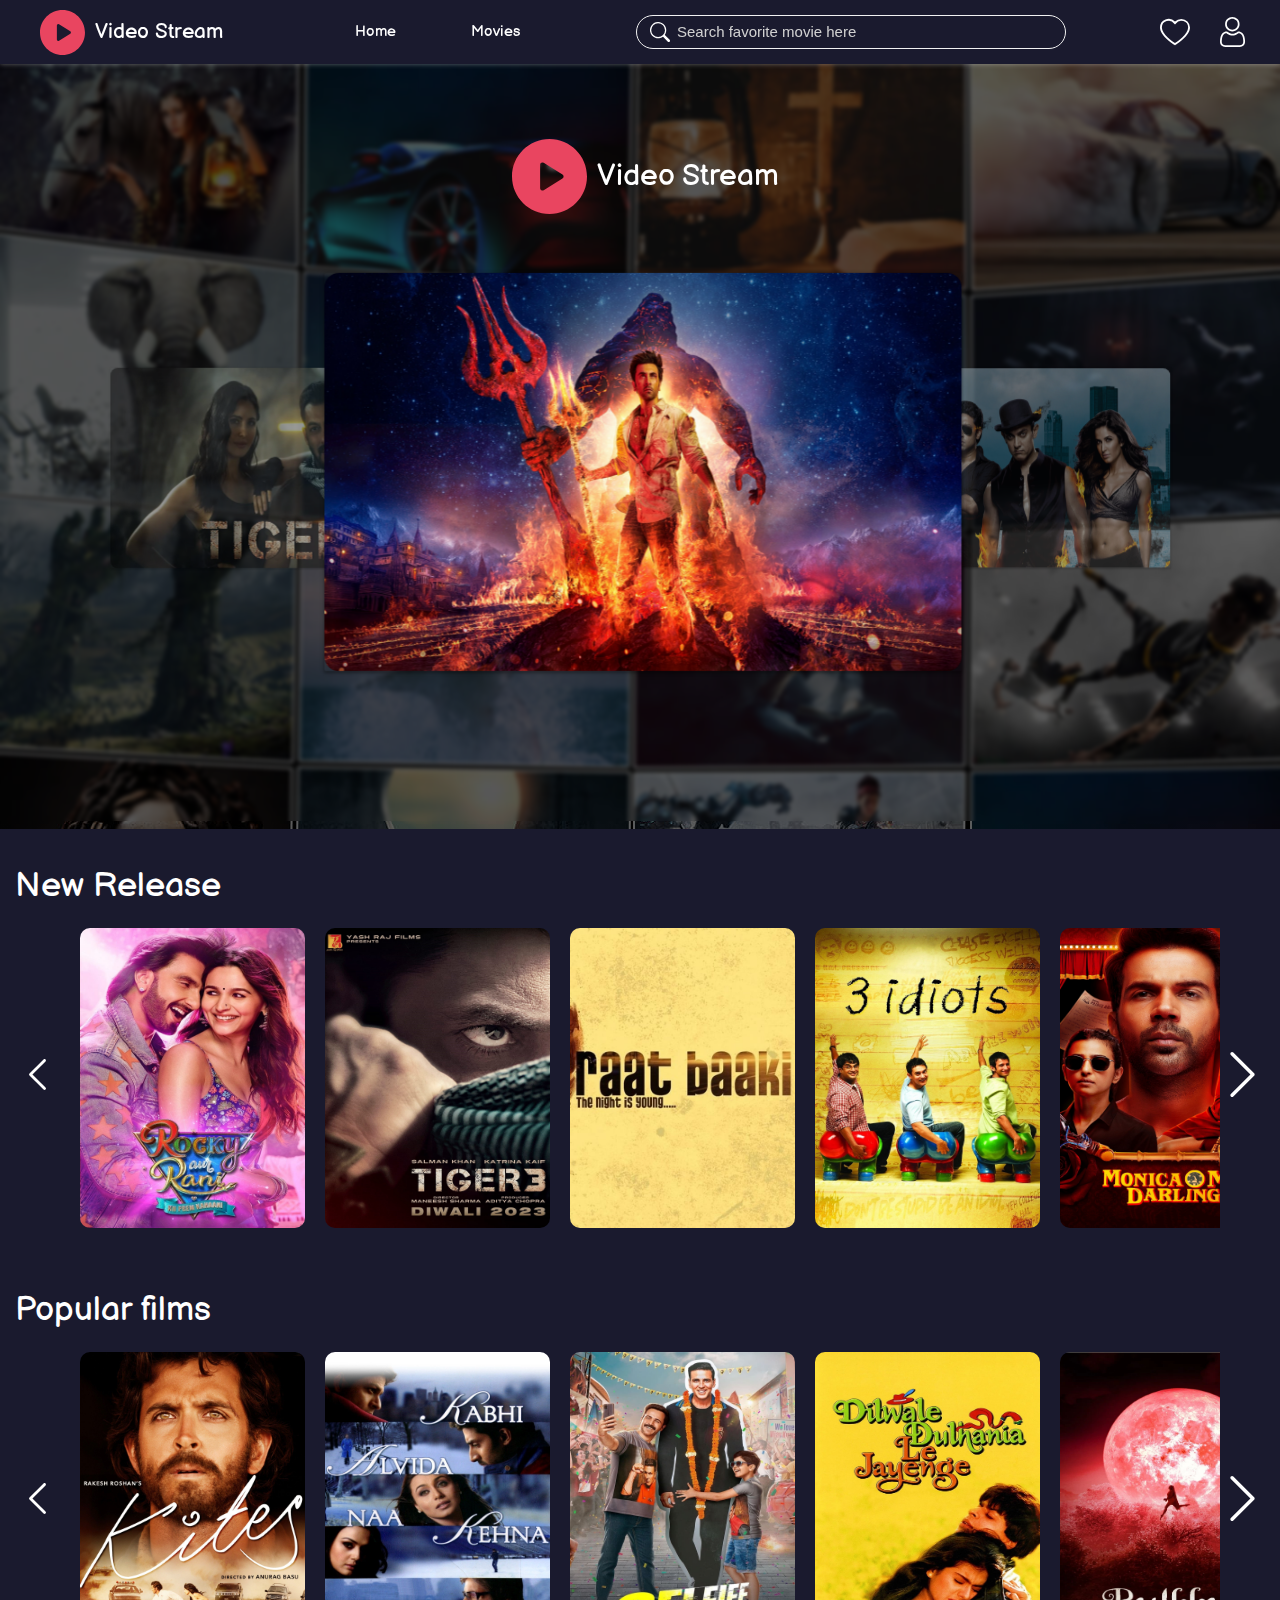
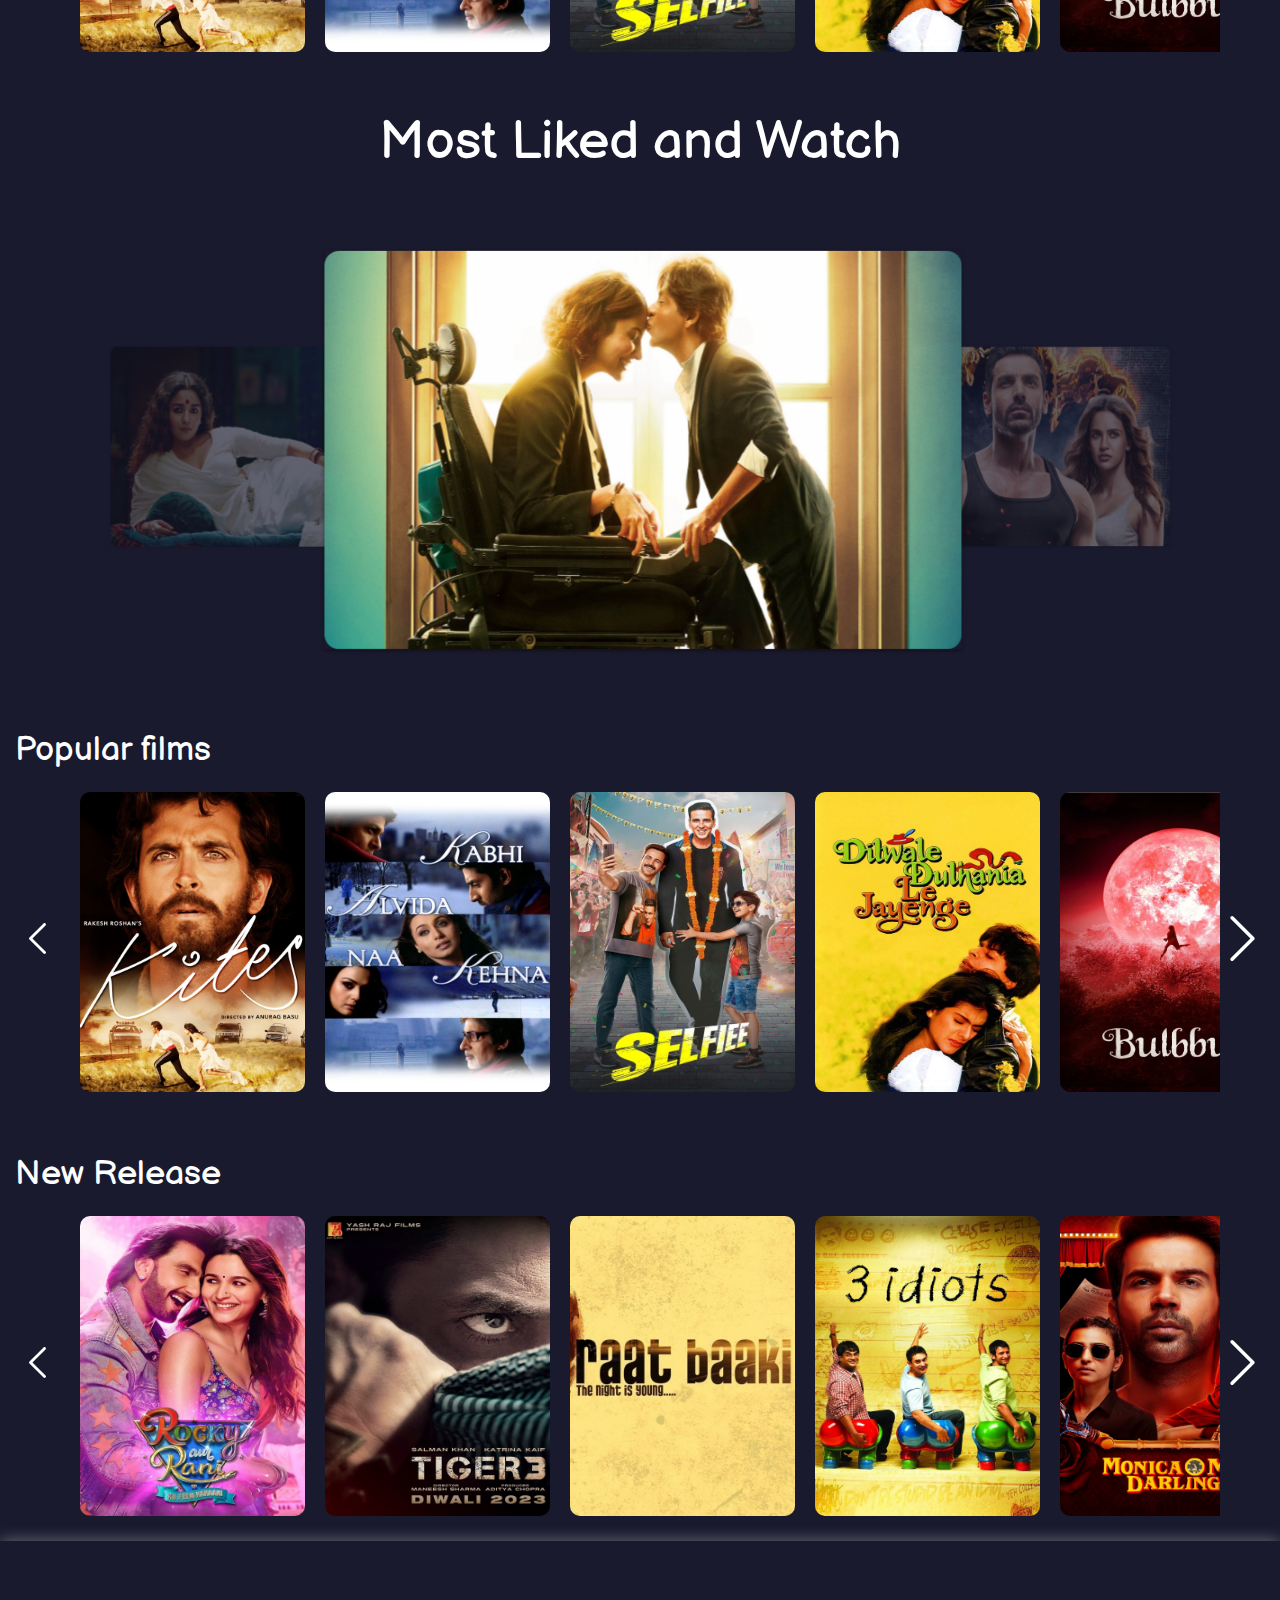
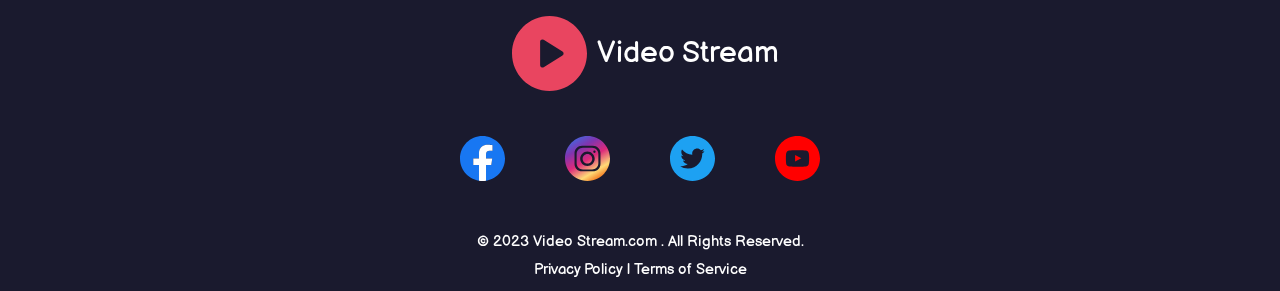
<file: index.html>
<!DOCTYPE html>
<html lang="en">

<head>
    <meta charset="UTF-8">
    <meta name="viewport" content="width=device-width, initial-scale=1.0">
    <title>Video Stream</title>
    <!-- <link href="https://fonts.googleapis.com/css2?family=Bebas+Neue&display=swap" rel="stylesheet"> -->
    <link rel="stylesheet" href="https://cdnjs.cloudflare.com/ajax/libs/materialize/1.0.0/css/materialize.min.css">
    <link rel="stylesheet" href="css/style.css">
    <link rel="icon" type="image/x-icon" href="img/logo.svg">

</head>

<body>

    <nav class="navbar">
        <div class="logo">
            <img src="img/logo.svg" alt="" />
            Video Stream
        </div>
        <ul class="ul-1">
            <li><a href="/">Home</a></li>
            <li><a href="moviesList.html">Movies</a>
                <ul class="sub-list">
                    <li><a href="">All Movies</a></li>
                    <li><a href="">Genres</a>
                        <ul class="sub-list-2">
                            <li><a href="">Science Fiction</a></li>
                            <li><a href="">Fantasy</a></li>
                            <li><a href="">Adventure</a></li>
                            <li><a href="">Action</a></li>
                            <li><a href="">Animated</a></li>
                            <li><a href="">Mystery</a></li>
                            <li><a href="">Thriller</a></li>
                            <li><a href="">Horror</a></li>
                            <li><a href="">Comedy</a></li>
                            <li><a href="">Drama</a></li>
                            <li><a href="">Romantic</a></li>
                            <li><a href="">Biography</a></li>
                        </ul>
                    </li>
                    <li><a href="">Language</a>
                        <ul class="sub-list-2">
                            <li><a href="">Hindi</a></li>
                            <li><a href="">English</a></li>
                            <li><a href="">Tamil</a></li>
                            <li><a href="">Telugu</a></li>
                            <li><a href="">Malayalam</a></li>
                            <li><a href="">Kannada</a></li>
                            <li><a href="">Bengali</a></li>
                            <li><a href="">Marathi</a></li>
                            <li><a href="">Punjabi</a></li>
                            <li><a href="">Gujarati</a></li>
                            <li><a href="">Korean</a></li>
                            <li><a href="">Japanese</a></li>
                            <li><a href="">Spanish</a></li>
                            <li><a href="">French</a></li>
                            <li><a href="">Chinese</a></li>
                            <li><a href="">German</a></li>
                            <li><a href="">Italian</a></li>
                            <li><a href="">Portuguese</a></li>
                        </ul>
                    </li>
                </ul>
            </li>
        </ul>
        <div class="nav-search-bar">
            <input type="text" class="nav-i" placeholder="Search favorite movie here " name="" id="" />
        </div>
        <div class="sd-s">
            <li><a href=""><img src="img/heart-icon.svg" alt=""></a></li>
            <li><a href=""><img src="img/user-icon.svg" alt=""></a></li>
        </div>
    </nav>


    <div class="banner-container">
        <div class="back-blur">
            <div class="logo-1">
                <img src="img/logo.svg" alt="" />
                Video Stream
            </div>

            <div class="carousel">
                <div class="carousel-item">
                    <div class="card">
                        <img class="card-image" src="img/back/back-1.jpg" alt="">
                    </div>
                </div>
                <div class="carousel-item">
                    <div class="card">
                        <img class="card-image" src="img/back/back-2.jpg" alt="">


                    </div>
                </div>
                <div class="carousel-item">
                    <div class="card">
                        <img class="card-image" src="img/back/back-3.jpg" alt="">


                    </div>
                </div>
                <div class="carousel-item">
                    <div class="card">
                        <img class="card-image" src="img/back/back-5.jpg" alt="">


                    </div>
                </div>
            </div>

        </div>
    </div>

    <div class="container">

        <div class="mo-list">
            <h4>New Release</h4>
            <div id="slider-container">
                <div onclick="scrollLeft1(this)" class="c-btns">
                    <img src="img/pre-icon.svg" alt="">
                </div>
                <div class="slider-parent">

                    <div class="slide">
                        <div class="m-card">
                            <div class="m-card-overlay"></div>
                            <img class="m-card-image" src="/img/card-img/card-1.jpg" alt="">
                            <div class="m-card-details fadeIn-bottom">
                                <h3 class="m-card-title">This is a Movie Name</h3>
                                <p class="m-card-text">This is a short description</p>
                            </div>

                        </div>
                    </div>
                    <div class="slide">
                        <div class="m-card">
                            <div class="m-card-overlay"></div>
                            <img class="m-card-image" src="/img/card-img/card-2.jpg" alt="">
                            <div class="m-card-details fadeIn-bottom">
                                <h3 class="m-card-title">This is a Movie Name</h3>
                                <p class="m-card-text">This is a short description</p>
                            </div>

                        </div>
                    </div>
                    <div class="slide">
                        <div class="m-card">
                            <div class="m-card-overlay"></div>
                            <img class="m-card-image" src="/img/card-img/card-3.jpg" alt="">
                            <div class="m-card-details fadeIn-bottom">
                                <h3 class="m-card-title">This is a Movie Name</h3>
                                <p class="m-card-text">This is a short description</p>
                            </div>

                        </div>
                    </div>
                    <div class="slide">
                        <div class="m-card">
                            <div class="m-card-overlay"></div>
                            <img class="m-card-image" src="/img/card-img/card-4.jpg" alt="">
                            <div class="m-card-details fadeIn-bottom">
                                <h3 class="m-card-title">This is a Movie Name</h3>
                                <p class="m-card-text">This is a short description</p>
                            </div>

                        </div>
                    </div>
                    <div class="slide">
                        <div class="m-card">
                            <div class="m-card-overlay"></div>
                            <img class="m-card-image" src="/img/card-img/card-5.jpg" alt="">
                            <div class="m-card-details fadeIn-bottom">
                                <h3 class="m-card-title">This is a Movie Name</h3>
                                <p class="m-card-text">This is a short description</p>
                            </div>

                        </div>
                    </div>
                    <div class="slide">
                        <div class="m-card">
                            <div class="m-card-overlay"></div>
                            <img class="m-card-image" src="/img/card-img/card-6.jpg" alt="">
                            <div class="m-card-details fadeIn-bottom">
                                <h3 class="m-card-title">This is a Movie Name</h3>
                                <p class="m-card-text">This is a short description</p>
                            </div>

                        </div>
                    </div>
                    <div class="slide">
                        <div class="m-card">
                            <div class="m-card-overlay"></div>
                            <img class="m-card-image" src="/img/card-img/card-7.jpg" alt="">
                            <div class="m-card-details fadeIn-bottom">
                                <h3 class="m-card-title">This is a Movie Name</h3>
                                <p class="m-card-text">This is a short description</p>
                            </div>
                        </div>
                    </div>
                    <div class="slide">
                        <div class="m-card">
                            <div class="m-card-overlay"></div>
                            <img class="m-card-image" src="/img/card-img/card-17.jpg" alt="">
                            <div class="m-card-details fadeIn-bottom">
                                <h3 class="m-card-title">This is a Movie Name</h3>
                                <p class="m-card-text">This is a short description</p>
                            </div>
                        </div>
                    </div>
                </div>
                <div onclick="scrollRight(this)" class="c-btns">
                    <img src="img/next-icon.svg" alt="">
                </div>
            </div>

        </div>
        <div class="mo-list">
            <h4>Popular films</h4>
            <div id="slider-container">
                <div onclick="scrollLeft1(this)" class="c-btns">
                    <img src="img/pre-icon.svg" alt="">
                </div>
                <div class="slider-parent">

                    <div class="slide">
                        <div class="m-card">
                            <div class="m-card-overlay"></div>
                            <img class="m-card-image" src="/img/card-img/card-8.jpg" alt="">
                            <div class="m-card-details fadeIn-bottom">
                                <h3 class="m-card-title">This is a Movie Name</h3>
                                <p class="m-card-text">This is a short description</p>
                            </div>

                        </div>
                    </div>
                    <div class="slide">
                        <div class="m-card">
                            <div class="m-card-overlay"></div>
                            <img class="m-card-image" src="/img/card-img/card-9.jpg" alt="">
                            <div class="m-card-details fadeIn-bottom">
                                <h3 class="m-card-title">This is a Movie Name</h3>
                                <p class="m-card-text">This is a short description</p>
                            </div>

                        </div>
                    </div>
                    <div class="slide">
                        <div class="m-card">
                            <div class="m-card-overlay"></div>
                            <img class="m-card-image" src="/img/card-img/card-10.jpg" alt="">
                            <div class="m-card-details fadeIn-bottom">
                                <h3 class="m-card-title">This is a Movie Name</h3>
                                <p class="m-card-text">This is a short description</p>
                            </div>

                        </div>
                    </div>
                    <div class="slide">
                        <div class="m-card">
                            <div class="m-card-overlay"></div>
                            <img class="m-card-image" src="/img/card-img/card-11.jpg" alt="">
                            <div class="m-card-details fadeIn-bottom">
                                <h3 class="m-card-title">This is a Movie Name</h3>
                                <p class="m-card-text">This is a short description</p>
                            </div>

                        </div>
                    </div>
                    <div class="slide">
                        <div class="m-card">
                            <div class="m-card-overlay"></div>
                            <img class="m-card-image" src="/img/card-img/card-12.jpg" alt="">
                            <div class="m-card-details fadeIn-bottom">
                                <h3 class="m-card-title">This is a Movie Name</h3>
                                <p class="m-card-text">This is a short description</p>
                            </div>

                        </div>
                    </div>
                    <div class="slide">
                        <div class="m-card">
                            <div class="m-card-overlay"></div>
                            <img class="m-card-image" src="/img/card-img/card-13.jpg" alt="">
                            <div class="m-card-details fadeIn-bottom">
                                <h3 class="m-card-title">This is a Movie Name</h3>
                                <p class="m-card-text">This is a short description</p>
                            </div>

                        </div>
                    </div>
                    <div class="slide">
                        <div class="m-card">
                            <div class="m-card-overlay"></div>
                            <img class="m-card-image" src="/img/card-img/card-14.jpg" alt="">
                            <div class="m-card-details fadeIn-bottom">
                                <h3 class="m-card-title">This is a Movie Name</h3>
                                <p class="m-card-text">This is a short description</p>
                            </div>
                        </div>
                    </div>
                    <div class="slide">
                        <div class="m-card">
                            <div class="m-card-overlay"></div>
                            <img class="m-card-image" src="/img/card-img/card-15.jpg" alt="">
                            <div class="m-card-details fadeIn-bottom">
                                <h3 class="m-card-title">This is a Movie Name</h3>
                                <p class="m-card-text">This is a short description</p>
                            </div>
                        </div>
                    </div>
                    <div class="slide">
                        <div class="m-card">
                            <div class="m-card-overlay"></div>
                            <img class="m-card-image" src="/img/card-img/card-16.jpg" alt="">
                            <div class="m-card-details fadeIn-bottom">
                                <h3 class="m-card-title">This is a Movie Name</h3>
                                <p class="m-card-text">This is a short description</p>
                            </div>
                        </div>
                    </div>
                </div>
                <div onclick="scrollRight(this)" class="c-btns">
                    <img src="img/next-icon.svg" alt="">
                </div>
            </div>


        </div>
        <div class="mo-slider">
            <h2>Most Liked and Watch</h2>
            <div class="carousel">
                <div class="carousel-item">
                    <div class="card">
                        <img class="card-image" src="img/back/back-10.jpg" alt="">
                    </div>
                </div>
                <div class="carousel-item">
                    <div class="card">
                        <img class="card-image" src="img/back/back-11.jpg" alt="">


                    </div>
                </div>
                <div class="carousel-item">
                    <div class="card">
                        <img class="card-image" src="img/back/back-9.jpg" alt="">


                    </div>
                </div>
            </div>
        </div>
        <div class="mo-list">
            <h4>Popular films</h4>
            <div id="slider-container">
                <div onclick="scrollLeft1(this)" class="c-btns">
                    <img src="img/pre-icon.svg" alt="">
                </div>
                <div class="slider-parent">

                    <div class="slide">
                        <div class="m-card">
                            <div class="m-card-overlay"></div>
                            <img class="m-card-image" src="/img/card-img/card-8.jpg" alt="">
                            <div class="m-card-details fadeIn-bottom">
                                <h3 class="m-card-title">This is a Movie Name</h3>
                                <p class="m-card-text">This is a short description</p>
                            </div>

                        </div>
                    </div>
                    <div class="slide">
                        <div class="m-card">
                            <div class="m-card-overlay"></div>
                            <img class="m-card-image" src="/img/card-img/card-9.jpg" alt="">
                            <div class="m-card-details fadeIn-bottom">
                                <h3 class="m-card-title">This is a Movie Name</h3>
                                <p class="m-card-text">This is a short description</p>
                            </div>

                        </div>
                    </div>
                    <div class="slide">
                        <div class="m-card">
                            <div class="m-card-overlay"></div>
                            <img class="m-card-image" src="/img/card-img/card-10.jpg" alt="">
                            <div class="m-card-details fadeIn-bottom">
                                <h3 class="m-card-title">This is a Movie Name</h3>
                                <p class="m-card-text">This is a short description</p>
                            </div>

                        </div>
                    </div>
                    <div class="slide">
                        <div class="m-card">
                            <div class="m-card-overlay"></div>
                            <img class="m-card-image" src="/img/card-img/card-11.jpg" alt="">
                            <div class="m-card-details fadeIn-bottom">
                                <h3 class="m-card-title">This is a Movie Name</h3>
                                <p class="m-card-text">This is a short description</p>
                            </div>

                        </div>
                    </div>
                    <div class="slide">
                        <div class="m-card">
                            <div class="m-card-overlay"></div>
                            <img class="m-card-image" src="/img/card-img/card-12.jpg" alt="">
                            <div class="m-card-details fadeIn-bottom">
                                <h3 class="m-card-title">This is a Movie Name</h3>
                                <p class="m-card-text">This is a short description</p>
                            </div>

                        </div>
                    </div>
                    <div class="slide">
                        <div class="m-card">
                            <div class="m-card-overlay"></div>
                            <img class="m-card-image" src="/img/card-img/card-13.jpg" alt="">
                            <div class="m-card-details fadeIn-bottom">
                                <h3 class="m-card-title">This is a Movie Name</h3>
                                <p class="m-card-text">This is a short description</p>
                            </div>

                        </div>
                    </div>
                    <div class="slide">
                        <div class="m-card">
                            <div class="m-card-overlay"></div>
                            <img class="m-card-image" src="/img/card-img/card-14.jpg" alt="">
                            <div class="m-card-details fadeIn-bottom">
                                <h3 class="m-card-title">This is a Movie Name</h3>
                                <p class="m-card-text">This is a short description</p>
                            </div>
                        </div>
                    </div>
                    <div class="slide">
                        <div class="m-card">
                            <div class="m-card-overlay"></div>
                            <img class="m-card-image" src="/img/card-img/card-15.jpg" alt="">
                            <div class="m-card-details fadeIn-bottom">
                                <h3 class="m-card-title">This is a Movie Name</h3>
                                <p class="m-card-text">This is a short description</p>
                            </div>
                        </div>
                    </div>
                    <div class="slide">
                        <div class="m-card">
                            <div class="m-card-overlay"></div>
                            <img class="m-card-image" src="/img/card-img/card-16.jpg" alt="">
                            <div class="m-card-details fadeIn-bottom">
                                <h3 class="m-card-title">This is a Movie Name</h3>
                                <p class="m-card-text">This is a short description</p>
                            </div>
                        </div>
                    </div>
                </div>
                <div onclick="scrollRight(this)" class="c-btns">
                    <img src="img/next-icon.svg" alt="">
                </div>
            </div>


        </div>
        <div class="mo-list">
            <h4>New Release</h4>
            <div id="slider-container">
                <div onclick="scrollLeft1(this)" class="c-btns">
                    <img src="img/pre-icon.svg" alt="">
                </div>
                <div class="slider-parent">

                    <div class="slide">
                        <div class="m-card">
                            <div class="m-card-overlay"></div>
                            <img class="m-card-image" src="/img/card-img/card-1.jpg" alt="">
                            <div class="m-card-details fadeIn-bottom">
                                <h3 class="m-card-title">This is a Movie Name</h3>
                                <p class="m-card-text">This is a short description</p>
                            </div>

                        </div>
                    </div>
                    <div class="slide">
                        <div class="m-card">
                            <div class="m-card-overlay"></div>
                            <img class="m-card-image" src="/img/card-img/card-2.jpg" alt="">
                            <div class="m-card-details fadeIn-bottom">
                                <h3 class="m-card-title">This is a Movie Name</h3>
                                <p class="m-card-text">This is a short description</p>
                            </div>

                        </div>
                    </div>
                    <div class="slide">
                        <div class="m-card">
                            <div class="m-card-overlay"></div>
                            <img class="m-card-image" src="/img/card-img/card-3.jpg" alt="">
                            <div class="m-card-details fadeIn-bottom">
                                <h3 class="m-card-title">This is a Movie Name</h3>
                                <p class="m-card-text">This is a short description</p>
                            </div>

                        </div>
                    </div>
                    <div class="slide">
                        <div class="m-card">
                            <div class="m-card-overlay"></div>
                            <img class="m-card-image" src="/img/card-img/card-4.jpg" alt="">
                            <div class="m-card-details fadeIn-bottom">
                                <h3 class="m-card-title">This is a Movie Name</h3>
                                <p class="m-card-text">This is a short description</p>
                            </div>

                        </div>
                    </div>
                    <div class="slide">
                        <div class="m-card">
                            <div class="m-card-overlay"></div>
                            <img class="m-card-image" src="/img/card-img/card-5.jpg" alt="">
                            <div class="m-card-details fadeIn-bottom">
                                <h3 class="m-card-title">This is a Movie Name</h3>
                                <p class="m-card-text">This is a short description</p>
                            </div>

                        </div>
                    </div>
                    <div class="slide">
                        <div class="m-card">
                            <div class="m-card-overlay"></div>
                            <img class="m-card-image" src="/img/card-img/card-6.jpg" alt="">
                            <div class="m-card-details fadeIn-bottom">
                                <h3 class="m-card-title">This is a Movie Name</h3>
                                <p class="m-card-text">This is a short description</p>
                            </div>

                        </div>
                    </div>
                    <div class="slide">
                        <div class="m-card">
                            <div class="m-card-overlay"></div>
                            <img class="m-card-image" src="/img/card-img/card-7.jpg" alt="">
                            <div class="m-card-details fadeIn-bottom">
                                <h3 class="m-card-title">This is a Movie Name</h3>
                                <p class="m-card-text">This is a short description</p>
                            </div>
                        </div>
                    </div>
                    <div class="slide">
                        <div class="m-card">
                            <div class="m-card-overlay"></div>
                            <img class="m-card-image" src="/img/card-img/card-17.jpg" alt="">
                            <div class="m-card-details fadeIn-bottom">
                                <h3 class="m-card-title">This is a Movie Name</h3>
                                <p class="m-card-text">This is a short description</p>
                            </div>
                        </div>
                    </div>
                </div>
                <div onclick="scrollRight(this)" class="c-btns">
                    <img src="img/next-icon.svg" alt="">
                </div>
            </div>
        </div>

    </div>

    <div class="footer">
        <div class="logo-1">
            <img src="img/logo.svg" alt="" />
            Video Stream
        </div>
        <div class="s-icons">
            <img class="s-icon" src="img/facebook-round-color-icon.svg" alt="">
            <img class="s-icon" src="img/instagram-round-color-icon.svg" alt="">
            <img class="s-icon" src="img/twitter-round-color-icon.svg" alt="">
            <img class="s-icon" src="img/youtube-round-color-icon.svg" alt="">
        </div>
        <div class="c-f-name">
            &copy; 2023 Video Stream.com . All Rights Reserved.

        </div>
        <div class="p-t-con">
            <a href="#">Privacy Policy</a> | <a href="#">Terms of Service</a>
        </div>
    </div>


    <script src="js/script.js"></script>


    <script src="https://unpkg.com/swiper/swiper-bundle.min.js"></script>
    <script src="https://cdnjs.cloudflare.com/ajax/libs/jquery/3.4.1/jquery.min.js"></script>
    <script src="https://cdnjs.cloudflare.com/ajax/libs/materialize/1.0.0/js/materialize.min.js"></script>
    <script>
        $(document).ready(function () {
            $('.carousel').carousel({
                padding: 200
            });
            autoplay();
            function autoplay() {
                $('.carousel').carousel('next');
                setTimeout(autoplay, 2000);
            }
        });
    </script>
</body>

</html>
</file>
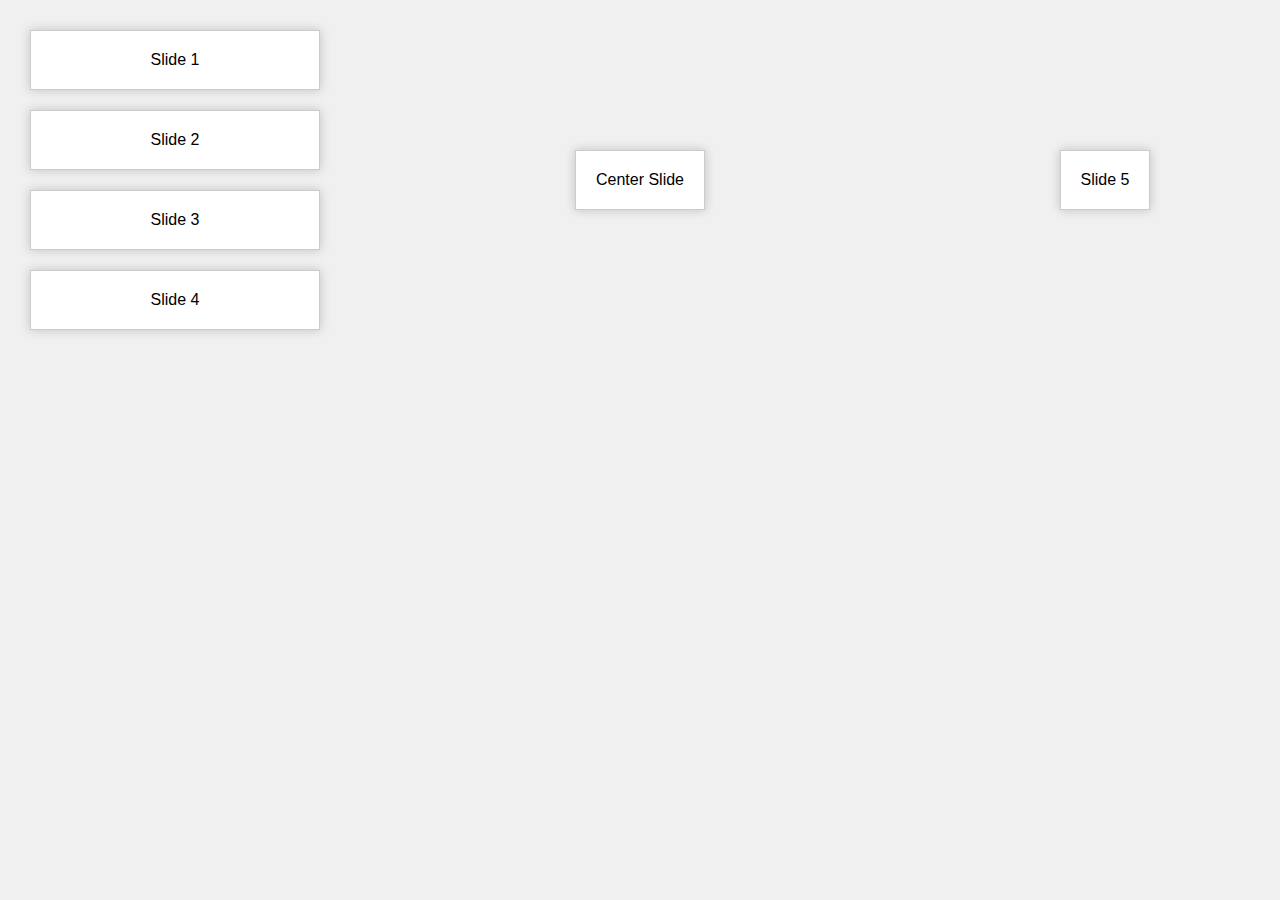
<file: raw/index.html>
<!DOCTYPE html>
<html lang="en">
<head>
    <meta charset="UTF-8">
    <meta name="viewport" content="width=device-width, initial-scale=1.0">
    <link rel="stylesheet" href="styles.css">
    <title>Card Slider</title>
</head>
<body>
    <div class="slider-container">
        <div class="left-slides">
            <div class="card">Slide 1</div>
            <div class="card">Slide 2</div>
            <div class="card">Slide 3</div>
            <div class="card">Slide 4</div>
        </div>
        <div class="center-slide">
            <div class="card">Center Slide</div>
        </div>
        <div class="right-slide">
            <div class="card">Slide 5</div>
        </div>
    </div>
    <script src="script.js"></script>
</body>
</html>
</file>
<file: css/style.css>
@import url('https://fonts.googleapis.com/css2?family=Balsamiq+Sans&family=Open+Sans:wght@300&family=Poppins:wght@200;300&display=swap');

:root {
    --color1: #0F3460;
    --color2: #16213E;
    --color3: #176B87;
    --color4: #1A1A2E;
    --white: #fff;
    --color5: #E94560;
}

body::-webkit-scrollbar {
    width: 8px;
  }
  
body::-webkit-scrollbar-thumb {
    background-color: #888;
    border-radius: 4px;
  }

* {
    padding: 0;
    margin: 0;
    box-sizing: border-box;
}

body {
    font-family: 'Balsamiq Sans', cursive;
    /* font-family: 'Open Sans', sans-serif; */
    background-color: var(--color4)!important;
    color: var(--white);
    position: relative;
}

.navbar{
    display: flex;
    flex-direction: row;
    box-shadow: 0 0 5px 0px rgba(255, 255, 255, 0.37);
    backdrop-filter: blur(15px);
    justify-content: space-between;
    padding: .5rem 1rem;
    background-color: transparent;
    position: relative;
    z-index: 1;
}

.logo {
    display: flex;
    align-items: center;
    margin: 5px 1rem;
    font-size: 1.4rem;
}

.logo img {
    width: 3rem;
    margin: 0 10px;
}



.nav-search-bar {
    display: flex;
    align-items: center;
}

.nav-i{
    width: 30vw !important;
    flex: 1 !important;
    height: auto!important  ;
    padding: 10px !important;
    border-radius: 3rem !important;
    margin: 0 !important;
    font-size: 1rem !important;
    border: 1px solid #f2f2f2 !important;
    padding: 0.5rem 4px 0.5rem 40px !important;
    background: transparent url("data:image/svg+xml,%3Csvg xmlns='http://www.w3.org/2000/svg' width='20' height='20'  class='bi bi-search' viewBox='0 0 16 16'%3E%3Cpath fill='white' d='M11.742 10.344a6.5 6.5 0 1 0-1.397 1.398h-.001c.03.04.062.078.098.115l3.85 3.85a1 1 0 0 0 1.415-1.414l-3.85-3.85a1.007 1.007 0 0 0-.115-.1zM12 6.5a5.5 5.5 0 1 1-11 0 5.5 5.5 0 0 1 11 0z'%3E%3C/path%3E%3C/svg%3E") no-repeat 13px center;
    background-color: transparent !important;
    color: white !important;
    font-weight: 200 !important;
}

.nav-i:focus-visible {
    outline: none;
    border: 1px solid #f2f2f2 !important;
}
.nav-i:focus {
    outline: none !important;
    border: 1px solid #f2f2f2 !important;
    box-shadow: none !important;
}

.ul-1 {
    list-style: none;
    display: flex;
    align-items: center;
    font-size: 1.2rem;
}

.ul-1 li {
    margin: 0 1.5rem;
}

.ul-1 li a {
    text-decoration: none;
    color: white;
}


.sub-list{
    list-style: none;
    display: block;
    position: absolute;
    z-index: 2;
    color: #fff;
    background-color: #16213eae;
    backdrop-filter: blur(2px);
    width:8rem;
    border-radius: 10px;
    transition: 0.3s;
    -ms-filter: "progid:DXImageTransform.Microsoft.Alpha(Opacity=0)";
    filter: alpha(opacity=0);
    opacity: 0;
    visibility: hidden;
}
.ul-1 li:hover .sub-list{
    -ms-filter: "progid:DXImageTransform.Microsoft.Alpha(Opacity=100)";
    filter: alpha(opacity=100);
    opacity: 1;
    visibility: visible;
}
.sub-list li{
    position: relative;
    width: 100%;
    margin: auto;

}
.sub-list li:hover .sub-list-2{
    -ms-filter: "progid:DXImageTransform.Microsoft.Alpha(Opacity=100)";
    filter: alpha(opacity=100);
    opacity: 1;
    visibility: visible;
}

.sub-list-2{
    position: absolute;
    left: 8.2rem;
    top: 0;
    display: grid;
    width: 30rem;
    background-color: #16213eae;
    backdrop-filter: blur(2px);
    border-radius: 10px;
    grid-template-columns: auto auto auto;
    transition: 0.3s;
    -ms-filter: "progid:DXImageTransform.Microsoft.Alpha(Opacity=0)";
    filter: alpha(opacity=0);
    opacity: 0;
    visibility: hidden;
}
.sub-list-2 li{
   text-align: center;
}
.sub-list-2 li a{
   line-height: 50px;
}

.sd-s {
    list-style: none;
    display: flex;
    align-items: center;
    justify-content: center;
}
.sd-s a{
    display: flex;
    align-items: center;
    width: 100%;
    height: 100%;
}

.sd-s img {
    width: 2rem;
    margin: auto 15px;
}




.banner-container {
    height: 85vh;
    width: 100%;
    position: relative;
    background: linear-gradient(0deg, rgba(0, 0, 0, 0.55) 0%, rgba(0, 0, 0, 0.55) 100%), url('/img/banner-img.jpeg'), lightgray 50% / cover no-repeat;
    
}

.back-blur {
    width: 100%;
    height: 99%;
    backdrop-filter: blur(2px);
    display: flex;
    flex-direction: column;
    align-items: center;
    z-index: 0;
    position: relative;
}

.logo-1 {
    display: flex;
    align-items: center;
    margin: 5rem 0 0 0;
    font-size: 2rem;

}

.logo-1 img {
    width: 5rem;
    margin: 0 10px;
}

.carousel {
    height: 500px;
    perspective: 200px;
}


.carousel .carousel-item {
    width: 640px;
    height: 400px;
}


.card{
    padding: 0;
    width: 50rem;
    background-color: transparent;
    height: inherit;
    width: inherit;
}

.card-image{
    height: 100%;
    width: 100%;
    border-radius: 1rem;
}


.m-card {
	position: relative;
	width: 15rem;
	height: 20rem;
	margin: auto 10px;
	overflow: hidden;
    border-radius: 10px;
}

.m-card .m-card-overlay {
	background: rgba(0, 0, 0, 0.7);
	position: absolute;
	height: 100%;
	width: 100%;
	left: 0;
	top: 0;
	bottom: 0;
	right: 0;
	opacity: 0;
	-webkit-transition: all 0.4s ease-in-out 0s;
	-moz-transition: all 0.4s ease-in-out 0s;
	transition: all 0.4s ease-in-out 0s;
}

.m-card:hover .m-card-overlay {
	opacity: 1;
}

.m-card-image {
	width: 100%;
	height: 100%;
}

.m-card-details {
	position: absolute;
	text-align: center;
	padding-left: 1em;
	padding-right: 1em;
	width: 100%;
	top: 50%;
	left: 50%;
	opacity: 0;
	-webkit-transform: translate(-50%, -50%);
	-moz-transform: translate(-50%, -50%);
	transform: translate(-50%, -50%);
	-webkit-transition: all 0.3s ease-in-out 0s;
	-moz-transition: all 0.3s ease-in-out 0s;
	transition: all 0.3s ease-in-out 0s;
}
.m-card:hover{
    box-shadow: 0 0 10px #fff;
}


.m-card:hover .m-card-details {
	top: 50%;
	left: 50%;
	opacity: 1;
    
}


.s-card-details {
	position: absolute;
	text-align: center;
	padding-left: 1em;
	padding-right: 1em;
	width: 100%;
    height: 30%;
	top: 50%;
	left: 50%;
	opacity: 0;
	-webkit-transform: translate(-50%, -50%);
	-moz-transform: translate(-50%, -50%);
	transform: translate(-50%, -50%);
	-webkit-transition: all 0.3s ease-in-out 0s;
	-moz-transition: all 0.3s ease-in-out 0s;
	transition: all 0.3s ease-in-out 0s;
}

.s-card:hover{
    box-shadow: 0 0 10px #fff;
}
.s-card:hover .s-card-details {
	top: 50%;
	left: 50%;
	opacity: 1;
    
}

.s-card:hover .s-card-overlay {
	opacity: 1;
}

.m-card-details h3 {
	color: #fff;
	font-weight: 500;
	letter-spacing: 0.15em;
	margin-bottom: 0.5em;
    font-size: 1.5rem;
}

.m-card-details p {
	color: #fff;
	font-size: 0.8em;
}

.fadeIn-bottom {
	top: 20%;
}

.container{
    /* border: 1px solid; */
    width: 100%;
    margin: 0;
    max-width: 100%;
    position: relative;
}
.mo-list{
    display: flex;
    flex-direction: column;
    padding: 1rem;
    
}
#slider-container{
    display: flex;
    align-items: center;
    justify-content: center;
}
.slider-parent{
    width: 95%;
    display: flex;
    overflow-x: scroll;
    align-self: center;
    padding: 10px;

    
}
.slider-parent::-webkit-scrollbar{
    display: none;
}

.c-btns img{
width: 3rem;
}

.mo-slider{
    display: flex;
    flex-direction: column;
    align-items: center;
}

.footer{
    display: flex;
    flex-direction: column;
    align-items: center;
    box-shadow: 0 0 15px 0px rgba(255, 255, 255, 0.37);
    backdrop-filter: blur(15px);
}

.s-icons{
    display: flex;
    flex-direction: row;
    margin: 3rem 0;
}
.s-icon{
    display: block;
    width: 3rem;
    margin: 0 2rem;
}
.c-f-name{
    margin: 5px;
}
.p-t-con{
    margin-bottom: 10px;
}

.p-t-con a{
    text-decoration: none;
    color: #fff;
    font-weight: 200;
    
}

.pos-container{
    height: 80vh;
    margin: 0 1rem;
    position: relative;
    z-index: 0;
}
.pos-item{
    height: 100%;
    position: relative;;
    z-index: 1;
}
.pos-img{
    height: 100%;
    width: 100%;
}

.m-list-grid{
    margin: 2rem;
    display: grid;
    grid-template-columns: repeat(6, minmax(100px, 1fr));
    row-gap: 2rem;
}

.pos-info{
    position: absolute;
    bottom: 0;
    display: flex;
    padding: 2rem;
    background-image: linear-gradient(#00000000 20%, rgb(0, 0, 0));
    justify-content: space-between;
    align-items: end;
    width: 100%;
    height: 50%;
}
.pos-button{
    display: flex;
    align-items: center;
    border-radius: 10px;
    background-color: #ffffff50;
    backdrop-filter: blur(2px);
    padding: 5px;
    width: 12rem;
    height: 4rem;
    cursor: pointer;
    transition: 0.4s;
    z-index: 0;
    position: relative;
   
}
.pos-button:hover{
    box-shadow: 0 0 5px 1px #ffffff6f;
}
.pos-button img{
   width: 3rem;
   margin: 5px;
}

.pos-desc{
    width: 40vw;
    background-color: #ffffff34;
    backdrop-filter: blur(2px);
    padding: 10px;
    border-radius: 10px;
    text-align: center;
}

.video-player{
    position: relative;
    margin-top: 2rem;
    width: 100%;
    display: flex;
    height: fit-content;
    justify-content: center;
    
}

video{
    width: 95%;
    border-radius: 10px;
}



.video-overlay{
    position: absolute;
    bottom: 100px;     
    left: 100px;  
    width: 640px;
    height: 120px;
}

.video-overlay-body{
    padding: 5px 10px;
    border-radius: 3px;
    font-size: 20px;
}

.play{
    position: absolute;
    width: 75px;
    height: 75px;
    top: 50%;
    bottom: 50%;
    cursor: pointer;
}

.play img{
    width: 75px;
    height: 75px;
}

.story-board{
    border-radius: 12px;
    width: 100%;
    height: auto;
    display: flex;
    justify-content: center;
    background-color: rgba(0, 0, 0, 0.286);
}

.story{
    width: 80%;
   height: auto;
   

}


.story-text-p{
   line-height: 1.5;
   max-height: 10em; 
   overflow: hidden;
   
}

.show-more{
    margin-top: 10px;
    display: flex;
    justify-content: center;
    cursor: pointer;
}

.expanded {
    max-height: none;
}

.show-more-icon img{
    width: 20px;
    height: 20px;
    margin-right: 5px;
    
}

.s-card{
    position: relative;
	width: 10rem;
	height: 15rem;
	margin: auto 10px;
	overflow: hidden;
    border-radius: 10px;
}

.s-car-img{
    width: 100%;
	height: 100%;
    object-fit: cover;
}

.s-card .s-card-overlay{
    background: rgba(0, 0, 0, 0.7);
	position: absolute;
	height: 100%;
	width: 100%;
	left: 0;
	top: 0;
	bottom: 0;
	right: 0;
	opacity: 0;
	-webkit-transition: all 0.4s ease-in-out 0s;
	-moz-transition: all 0.4s ease-in-out 0s;
	transition: all 0.4s ease-in-out 0s;
}

.l-container{
 font-family: 'Poppins', sans-serif;
     width: 100%;
     height: 90vh;
     display: flex;
     justify-content: center;
     align-items: center;
     position: relative;
}

.main-container{
    width: 70rem;
    height: 35rem;
    background-color: #27273a;
    border-radius: 12px;
    position: relative;
    -webkit-box-shadow: 0 0 5px #929292;
    -moz-box-shadow: 0 0 5px #929292;
    box-shadow: 0 0 5px #929292;
    display: flex;
   
}

.login-container{
    width: 50%;
    height: 100%;
    display: flex;
    flex-direction: column;
    justify-content: center;
}

.login-inner{
    width: 70%;
    margin: auto;
}

.login-title{
    text-align: center;
    height: 100px;
}
.form{
    display: flex;
    flex-direction: column;
    justify-content: center;
    width: 100%;
    margin: auto;
}

.l-overlay{
    padding: 5px;
    position: absolute;
    width: 50%;
    height: 100%;
    right: 0;
    border-radius: 12px;
    background-color: #0f3460;
}

.l-overlay-inner{
    height: 100%;
    width: 100%;
    display: flex;
    flex-direction: column;
    justify-content: center;
    align-items: center;
}

.l-icon img{
    width: 50px;
    height: 50px;
}

.username,.userphone,.useremail,.userpassword
{
    width: 90%!important;
    flex: 1 !important;
    border-radius: 3rem !important;
    margin: 0.5rem !important;
    border: none !important;
    padding: 0.7rem 4px 0.7rem 4px !important;
    background: transparent url("data:image/svg+xml,%3Csvg xmlns='http://www.w3.org/2000/svg' width='20' height='20' viewBox='0 0 26 30' %3E%3Cpath fill='white' d='M12.3253 14.4512C14.3106 14.4512 16.0295 13.7391 17.4344 12.3342C18.8388 10.9296 19.5511 9.21088 19.5511 7.22537C19.5511 5.24045 18.8391 3.5216 17.4342 2.11646C16.0293 0.712031 14.3104 0 12.3253 0C10.3397 0 8.62102 0.712031 7.21641 2.1167C5.8118 3.52137 5.09947 5.24027 5.09947 7.22537C5.09947 9.21088 5.81174 10.9298 7.21646 12.3345C8.62154 13.7389 10.3404 14.4512 12.3253 14.4512H12.3253ZM8.45971 3.35977C9.53748 2.28193 10.8019 1.75805 12.3253 1.75805C13.8485 1.75805 15.1131 2.28193 16.1911 3.35977C17.2689 4.43777 17.793 5.70234 17.793 7.22531C17.793 8.74875 17.2689 10.0131 16.1911 11.0912C15.1131 12.1692 13.8485 12.6931 12.3253 12.6931C10.8023 12.6931 9.53801 12.169 8.45971 11.0912C7.38164 10.0134 6.85752 8.74881 6.85752 7.22537C6.85752 5.70234 7.38164 4.43777 8.45971 3.35977ZM24.9685 23.0685C24.9279 22.484 24.846 21.8463 24.7254 21.173C24.6036 20.4945 24.4469 19.8532 24.2592 19.267C24.0651 18.6612 23.8017 18.0629 23.4755 17.4895C23.1374 16.8945 22.7401 16.3762 22.2942 15.9499C21.828 15.5038 21.2572 15.1451 20.5971 14.8835C19.9393 14.6233 19.2103 14.4915 18.4305 14.4915C18.1242 14.4915 17.8281 14.6171 17.2561 14.9895C16.8495 15.2543 16.4417 15.5172 16.0327 15.7782C15.6397 16.0286 15.1073 16.2632 14.4497 16.4756C13.8082 16.6832 13.1568 16.7885 12.5136 16.7885C11.871 16.7885 11.2195 16.6832 10.5775 16.4756C9.92068 16.2634 9.38807 16.0288 8.99572 15.7784C8.54045 15.4875 8.12854 15.222 7.77123 14.9892C7.19971 14.6169 6.90352 14.4912 6.5973 14.4912C5.81725 14.4912 5.08852 14.6232 4.43092 14.8837C3.77127 15.1449 3.20021 15.5036 2.73352 15.9501C2.28768 16.3767 1.89035 16.8946 1.5525 17.4895C1.22684 18.0629 0.963164 18.6609 0.769043 19.2673C0.581543 19.8534 0.424805 20.4945 0.303047 21.173C0.182168 21.8454 0.100488 22.4833 0.0599414 23.0692C0.0200977 23.6421 0 24.2384 0 24.8408C0 26.4068 0.497813 27.6745 1.47949 28.6095C2.44904 29.5322 3.73172 30 5.29195 30H19.7372C21.297 30 22.5796 29.5322 23.5494 28.6096C24.5313 27.6752 25.0291 26.407 25.0291 24.8405C25.0289 24.2361 25.0086 23.6398 24.9685 23.0685ZM22.3373 27.3358C21.6966 27.9455 20.8461 28.242 19.7369 28.242H5.29201C4.18266 28.242 3.33211 27.9455 2.69168 27.3361C2.06344 26.738 1.75811 25.9216 1.75811 24.8408C1.75811 24.2786 1.77662 23.7236 1.81377 23.1908C1.84986 22.668 1.92381 22.0937 2.0335 21.4835C2.14172 20.8809 2.27947 20.3153 2.44336 19.8033C2.60063 19.3123 2.81508 18.8262 3.08104 18.3579C3.33486 17.9116 3.62689 17.5287 3.94916 17.2202C4.25063 16.9315 4.63061 16.6954 5.07826 16.5182C5.49229 16.3543 5.95764 16.2646 6.46277 16.251C6.5243 16.2838 6.63398 16.3463 6.81158 16.4621C7.17299 16.6976 7.58953 16.9663 8.05008 17.2604C8.56922 17.5914 9.23795 17.8903 10.037 18.1482C10.8538 18.4124 11.687 18.5465 12.5139 18.5465C13.3409 18.5465 14.1742 18.4124 14.9907 18.1485C15.7904 17.8901 16.4589 17.5914 16.9788 17.26C17.45 16.9588 17.8549 16.6979 18.2163 16.4621C18.3939 16.3465 18.5036 16.2838 18.5651 16.2511C19.0705 16.2646 19.5358 16.3543 19.9501 16.5182C20.3975 16.6954 20.7775 16.9318 21.0789 17.2201C21.4012 17.5284 21.6932 17.9114 21.9471 18.3582C22.2132 18.8262 22.428 19.3126 22.585 19.8031C22.7491 20.3158 22.8871 20.8811 22.9951 21.4833C23.1045 22.0946 23.1787 22.6692 23.2148 23.191V23.1915C23.2522 23.7222 23.2709 24.277 23.2712 24.8408C23.2709 25.9218 22.9656 26.738 22.3373 27.3358H22.3373Z' %3E%3C/path%3E%3C/svg%3E") no-repeat 13px center;
    background-color: #16213e !important;
    color: white !important;
    font-weight: 300 !important;
    font-size: 1.1rem!important;
    text-align: start;
    text-indent: 3rem;
}

/* 
transparent url("data:image/svg+xml,%3Csvg xmlns='http://www.w3.org/2000/svg' width='20' height='20' viewBox='0 0 26 30' %3E%3Cpath fill='white' d='' %3E%3C/path%3E%3C/svg%3E") 

*/

.userpassword{
    background: transparent url("data:image/svg+xml,%3Csvg xmlns='http://www.w3.org/2000/svg' version='1.1' xmlns:xlink='http://www.w3.org/1999/xlink' width='20' height='20' x='0' y='0' viewBox='0 0 34 34' style='enable-background:new 0 0 30 30' xml:space='preserve' class='' %3E%3Cg%3E%3Cpath d='M17 1c-5 0-9 4-9 9v4c-1.7 0-3 1.3-3 3v13c0 1.7 1.3 3 3 3h18c1.7 0 3-1.3 3-3V17c0-1.7-1.3-3-3-3v-4c0-5-4-9-9-9zm10 16v13c0 .6-.4 1-1 1H8c-.6 0-1-.4-1-1V17c0-.6.4-1 1-1h18c.6 0 1 .4 1 1zm-17-3v-4c0-3.9 3.1-7 7-7s7 3.1 7 7v4z' fill='white' opacity='1' %3E%3C/path%3E%3Cpath d='M17 19c-1.7 0-3 1.3-3 3 0 1.3.8 2.4 2 2.8V27c0 .6.4 1 1 1s1-.4 1-1v-2.2c1.2-.4 2-1.5 2-2.8 0-1.7-1.3-3-3-3zm0 4c-.6 0-1-.4-1-1s.4-1 1-1 1 .4 1 1-.4 1-1 1z' fill='white' opacity='1' %3E%3C/path%3E%3C/g%3E%3C/svg%3E") no-repeat 13px center;

}
/* <svg xmlns="http://www.w3.org/2000/svg" version="1.1" xmlns:xlink="http://www.w3.org/1999/xlink" width="512" height="512" x="0" y="0" viewBox="0 0 125 125" style="enable-background:new 0 0 512 512" xml:space="preserve"><g><path d="M105.182 97.82H19.818A10.477 10.477 0 0 1 9.353 87.354v-52.72a10.477 10.477 0 0 1 10.465-10.466h85.364a10.477 10.477 0 0 1 10.465 10.466v52.72a10.477 10.477 0 0 1-10.465 10.466zM19.818 28.168a6.472 6.472 0 0 0-6.465 6.466v52.72a6.472 6.472 0 0 0 6.465 6.466h85.364a6.472 6.472 0 0 0 6.465-6.466v-52.72a6.472 6.472 0 0 0-6.465-6.466z" fill="#FFFFFF" opacity="1" data-original="#000000"></path><path d="M62.5 72.764a2 2 0 0 1-1.324-.5l-48.2-42.548 2.647-3L62.5 68.1l46.879-41.379 2.647 3-48.2 42.548a1.994 1.994 0 0 1-1.326.495z" fill="#FFFFFF" opacity="1" data-original="#000000"></path><path d="m11.888 91.54 32.38-36.895 3.009 2.64-32.38 36.894zM77.825 57.247l3.008-2.64L113.214 91.5l-3.008 2.64z" fill="#FFFFFF" opacity="1" data-original="#000000"></path></g></svg> */
.useremail{
    background: transparent url("data:image/svg+xml,%3Csvg xmlns='http://www.w3.org/2000/svg' version='1.1' xmlns:xlink='http://www.w3.org/1999/xlink' width='20' height='20' x='0' y='0' viewBox='0 0 125 125' style='enable-background:new 0 0 512 512' xml:space='preserve'%3E%3Cg%3E%3Cpath d='M105.182 97.82H19.818A10.477 10.477 0 0 1 9.353 87.354v-52.72a10.477 10.477 0 0 1 10.465-10.466h85.364a10.477 10.477 0 0 1 10.465 10.466v52.72a10.477 10.477 0 0 1-10.465 10.466zM19.818 28.168a6.472 6.472 0 0 0-6.465 6.466v52.72a6.472 6.472 0 0 0 6.465 6.466h85.364a6.472 6.472 0 0 0 6.465-6.466v-52.72a6.472 6.472 0 0 0-6.465-6.466z' fill='%23FFFFFF' opacity='1' data-original='%23000000'%3E%3C/path%3E%3Cpath d='M62.5 72.764a2 2 0 0 1-1.324-.5l-48.2-42.548 2.647-3L62.5 68.1l46.879-41.379 2.647 3-48.2 42.548a1.994 1.994 0 0 1-1.326.495z' fill='%23FFFFFF' opacity='1' data-original='%23000000'%3E%3C/path%3E%3Cpath d='m11.888 91.54 32.38-36.895 3.009 2.64-32.38 36.894zM77.825 57.247l3.008-2.64L113.214 91.5l-3.008 2.64z' fill='%23FFFFFF' opacity='1' data-original='%23000000'%3E%3C/path%3E%3C/g%3E%3C/svg%3E") no-repeat 13px center;
}
.userphone{
    background: transparent url("data:image/svg+xml,%3Csvg xmlns='http://www.w3.org/2000/svg' version='1.1' xmlns:xlink='http://www.w3.org/1999/xlink' width='20' height='20' x='0' y='0' viewBox='0 0 482.6 482.6' style='enable-background:new 0 0 512 512' xml:space='preserve' class='' %3E%3Cg%3E%3Cpath d='M98.339 320.8c47.6 56.9 104.9 101.7 170.3 133.4 24.9 11.8 58.2 25.8 95.3 28.2 2.3.1 4.5.2 6.8.2 24.9 0 44.9-8.6 61.2-26.3.1-.1.3-.3.4-.5 5.8-7 12.4-13.3 19.3-20 4.7-4.5 9.5-9.2 14.1-14 21.3-22.2 21.3-50.4-.2-71.9l-60.1-60.1c-10.2-10.6-22.4-16.2-35.2-16.2-12.8 0-25.1 5.6-35.6 16.1l-35.8 35.8c-3.3-1.9-6.7-3.6-9.9-5.2-4-2-7.7-3.9-11-6-32.6-20.7-62.2-47.7-90.5-82.4-14.3-18.1-23.9-33.3-30.6-48.8 9.4-8.5 18.2-17.4 26.7-26.1 3-3.1 6.1-6.2 9.2-9.3 10.8-10.8 16.6-23.3 16.6-36s-5.7-25.2-16.6-36l-29.8-29.8c-3.5-3.5-6.8-6.9-10.2-10.4-6.6-6.8-13.5-13.8-20.3-20.1-10.3-10.1-22.4-15.4-35.2-15.4-12.7 0-24.9 5.3-35.6 15.5l-37.4 37.4c-13.6 13.6-21.3 30.1-22.9 49.2-1.9 23.9 2.5 49.3 13.9 80 17.5 47.5 43.9 91.6 83.1 138.7zm-72.6-216.6c1.2-13.3 6.3-24.4 15.9-34l37.2-37.2c5.8-5.6 12.2-8.5 18.4-8.5 6.1 0 12.3 2.9 18 8.7 6.7 6.2 13 12.7 19.8 19.6 3.4 3.5 6.9 7 10.4 10.6l29.8 29.8c6.2 6.2 9.4 12.5 9.4 18.7s-3.2 12.5-9.4 18.7c-3.1 3.1-6.2 6.3-9.3 9.4-9.3 9.4-18 18.3-27.6 26.8l-.5.5c-8.3 8.3-7 16.2-5 22.2.1.3.2.5.3.8 7.7 18.5 18.4 36.1 35.1 57.1 30 37 61.6 65.7 96.4 87.8 4.3 2.8 8.9 5 13.2 7.2 4 2 7.7 3.9 11 6 .4.2.7.4.1.6 3.3 1.7 6.5 2.5 9.7 2.5 8 0 13.2-5.1 14.9-6.8l37.4-37.4c5.8-5.8 12.1-8.9 18.3-8.9 7.6 0 13.8 4.7 17.7 8.9l60.3 60.2c12 12 11.9 25-.3 37.7-4.2 4.5-8.6 8.8-13.3 13.3-7 6.8-14.3 13.8-20.9 21.7-11.5 12.4-25.2 18.2-42.9 18.2-1.7 0-3.5-.1-5.2-.2-32.8-2.1-63.3-14.9-86.2-25.8-62.2-30.1-116.8-72.8-162.1-127-37.3-44.9-62.4-86.7-79-131.5-10.3-27.5-14.2-49.6-12.6-69.7z' fill='%23FFFFFF' opacity='1' data-original='%23000000' class='' %3E%3C/path%3E%3C/g%3E%3C/svg%3E") no-repeat 13px center;

}

.f-container{
    display: flex;
    flex-direction: column;
    width: 100%;
    align-items: center;
}

.f-container input:hover ,.f-container input:focus{
    box-shadow: 0 0 5px white!important;
}

.l-btn{
    width: 150px;
    height: 40px;
    border-radius: 50px;
    background-color: #E94560;
    display: flex;
    justify-content: center;
    align-items: center;
    cursor: pointer;
    border-width: 0px!important;
    margin-top: 10px;
}

.l-btn:hover{
    box-shadow: 0 0 5px 0 #ffffff;
}

.l-btn p{
    font-size: medium;
    color: white;
    
   
}

.l-message{
    margin-top: 20px;
    margin-bottom: 10px;
    font-size: medium;
}


.dialog-overlay{
    display: flex;
    position: absolute;
    width: 100vw;
    height: 100vh;
    background-color: rgba(29, 29, 29, 0.308);
    backdrop-filter: blur(2px);
    top: 0;
    left: 0;
    z-index: 2;
    justify-content: center;
    align-items: center;
}
.dialog-container{
    min-width: 200px;
    min-height: 200px;
    background-color: #16213ece;
    border-radius: 20px;
    box-shadow: 0 0 5px rgb(201, 201, 201);
}
.d-body{
    padding: 1rem;
}

.g-cards{
    display: flex;
    max-width: 40rem;
    flex-wrap: wrap;
    place-content: center;
    gap: 10px;
}

.g-card{
    border: 1px solid;
    text-align: center;
    border-radius: 10px;
    padding: 1rem 1.5rem;
    align-self: center;
    justify-self: center;
    width: 10rem;
    backdrop-filter: blur(5px);

}

.g-card h4{
    font-size: 1.5rem;
    text-shadow: 2px 2px 5px #474747;
}
</file>
<file: raw/styles.css>
body {
    font-family: Arial, sans-serif;
    margin: 0;
    padding: 0;
    background-color: #f0f0f0;
}

.slider-container {
    display: flex;
    justify-content: space-between;
    align-items: center;
    padding: 20px;
}

.left-slides {
    flex: 1;
    display: flex;
    flex-direction: column;
}

.center-slide {
    flex: 2;
    display: flex;
    justify-content: center;
    align-items: center;
}

.right-slide {
    flex: 1;
    display: flex;
    justify-content: center;
    align-items: center;
}

.card {
    background-color: #fff;
    border: 1px solid #ccc;
    padding: 20px;
    margin: 10px;
    box-shadow: 0px 0px 10px rgba(0, 0, 0, 0.2);
    text-align: center;
    transition: transform 0.3s ease;
}

.card:hover {
    transform: scale(1.05);
}
</file>
